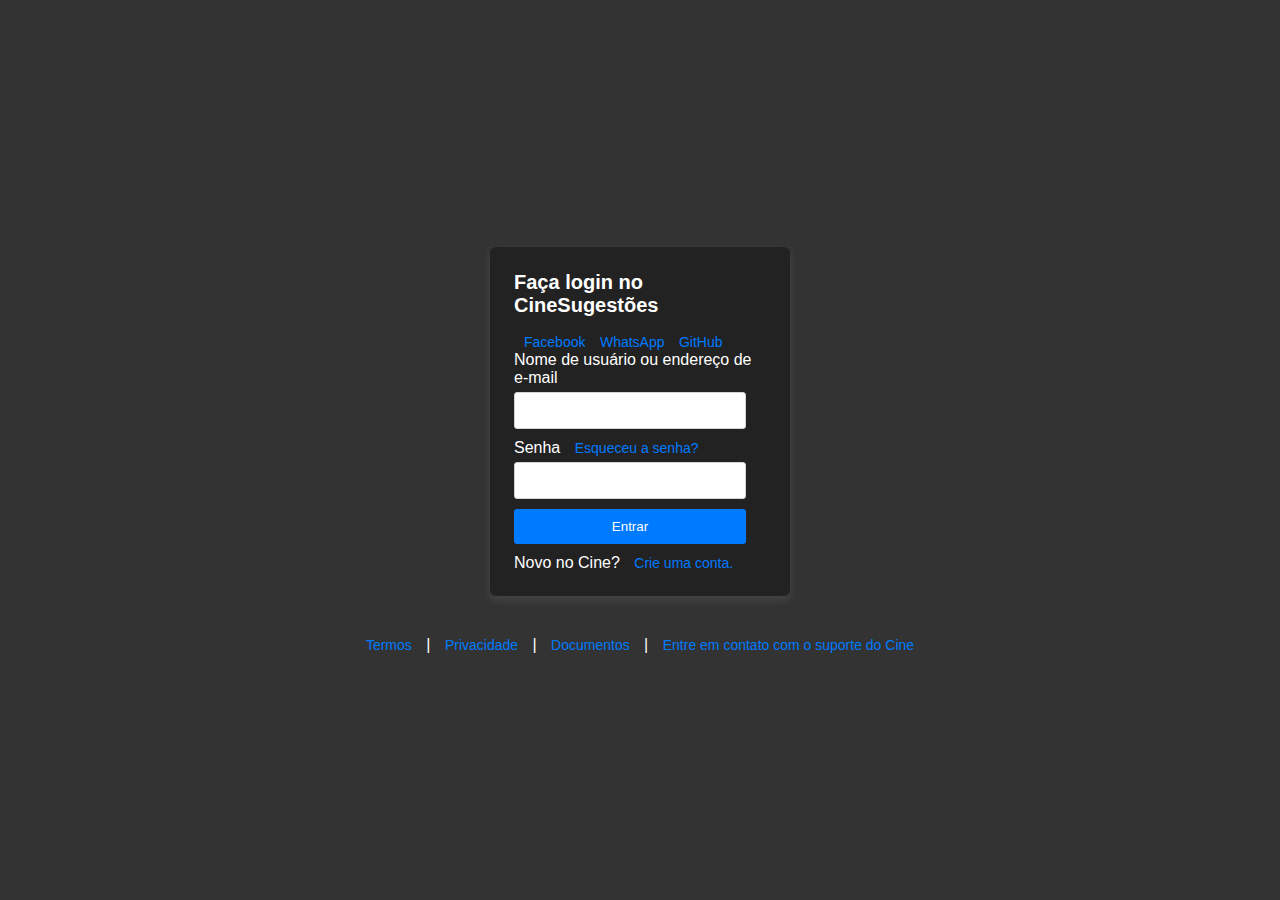
<file: index.html>
<!DOCTYPE html>
<html lang="pt-br">

<head>
    <meta charset="UTF-8">
    <meta http-equiv="X-UA-Compatible" content="IE=edge">
    <meta name="viewport" content="width=device-width, initial-scale=1.0">
    <title>Login CineSugestões</title>

    <style>
        * {
            box-sizing: border-box;
            margin: 0;
            padding: 0;
        }

        body {
            font-family: -apple-system, BlinkMacSystemFont, "Segoe UI", Roboto, "Helvetica Neue", Arial, sans-serif;
            display: flex;
            align-items: center;
            justify-content: center;
            flex-direction: column; /* Ajuste para centralizar verticalmente */
            height: 100vh;
            background-color: #333; /* Cor de fundo preto mais claro */
            color: #fff; /* Cor do texto principal */
        }

        .login-container {
            display: flex;
            flex-direction: column;
            align-items: center;
        }

        .login-box,
        .signup-box {
            background-color: #222; /* Cor de fundo interno mais escuro */
            border-radius: 6px;
            box-shadow: 0 1px 0 rgba(27, 31, 35, 0.04), 0 4px 8px rgba(149, 157, 165, 0.2);
            padding: 24px;
            width: 300px;
            margin-bottom: 20px;
        }

        h2 {
            margin-bottom: 16px;
            font-size: 20px;
            color: #fff; /* Cor do título */
        }

        h2 a {
            color: #007bff; /* Cor dos links no título */
            text-decoration: none;
            margin-left: 10px;
            font-size: 14px; /* Ajuste para o mesmo tamanho dos outros links */
        }

        h2 a:hover {
            text-decoration: underline;
        }

        label {
            display: block;
            margin-bottom: 5px;
            color: #fff; /* Cor das labels */
        }

        input {
            width: calc(100% - 20px);
            padding: 10px;
            margin-bottom: 10px;
            border: 1px solid #d1d5da;
            border-radius: 3px;
            background-color: #fff; /* Cor do fundo dos inputs */
            color: #333; /* Cor do texto dos inputs */
        }

        input[type="submit"],
        button {
            background-color: #007bff;
            color: #fff;
            cursor: pointer;
            border: none;
            padding: 10px;
        }

        input[type="submit"]:hover,
        button:hover {
            background-color: #218838;
        }

        a {
            color: #007bff; /* Azul */
            text-decoration: none;
            margin-left: 10px;
            font-size: 14px; /* Ajuste para o mesmo tamanho dos outros links */
        }

        a:hover {
            text-decoration: underline;
        }

        .footer-links {
            margin-top: 20px;
            color: #fff;
            display: flex;
            align-items: center; /* Ajuste para centralizar os links verticalmente */
        }

        .footer-links a {
            margin-right: 10px;
        }
    </style>
</head>

<body>
    <div class="login-container">
        <div class="login-box">
            <h2>Faça login no CineSugestões</h2>
            <div>
                <a href="https://www.facebook.com/" style="color: #007bff;">Facebook</a>
                <a href="https://web.whatsapp.com/" style="color: #007bff;">WhatsApp</a>
                <a href="https://github.com/" style="color: #007bff;">GitHub</a>
            </div>
            <form class="login-form" id="loginForm" onsubmit="logar(); return false;">
                <label for="username">Nome de usuário ou endereço de e-mail</label>
                <input type="text" id="login" name="username" required>
                <label for="password">Senha <a href="Esqueceusenha.html">Esqueceu a senha?</a></label>
                <input type="password" id="senha" name="password" required>
                <input type="submit" value="Entrar">
            </form>
            <p>Novo no Cine? <a href="crieumaconta.html" onclick="showSignUpForm()">Crie uma conta.</a></p>
        </div>

        <div class="footer-links">
            <a href="termos.html">Termos</a>
            <span>&nbsp;|&nbsp;</span>
            <a href="privacidade.html">Privacidade</a>
            <span>&nbsp;|&nbsp;</span>
            <a href="Documentos.html">Documentos</a>
            <span>&nbsp;|&nbsp;</span>
            <a href="suporte.html">Entre em contato com o suporte do Cine</a>
        </div>
    </div>


    <script>
        function logar() {
            var login = document.getElementById('login').value;
            var senha = document.getElementById('senha').value;

            if (login === "admin" && senha === "admin") {
                alert('Sucesso');
                location.href = "perguntas.html";
            } else {
                alert('Usuário ou senha incorretos');
            }
        }

        function showSignUpForm() {
            document.getElementById('loginBox').style.display = 'none';
            document.getElementById('signupBox').style.display = 'block';
        }

        function showLoginForm() {
            document.getElementById('signupBox').style.display = 'none';
            document.getElementById('loginBox').style.display = 'block';
        }

        function registerUser() {
            // Implementar lógica de registro aqui
            alert('Usuário registrado com sucesso!');
        }
    </script>
</body>

</html>
</file>
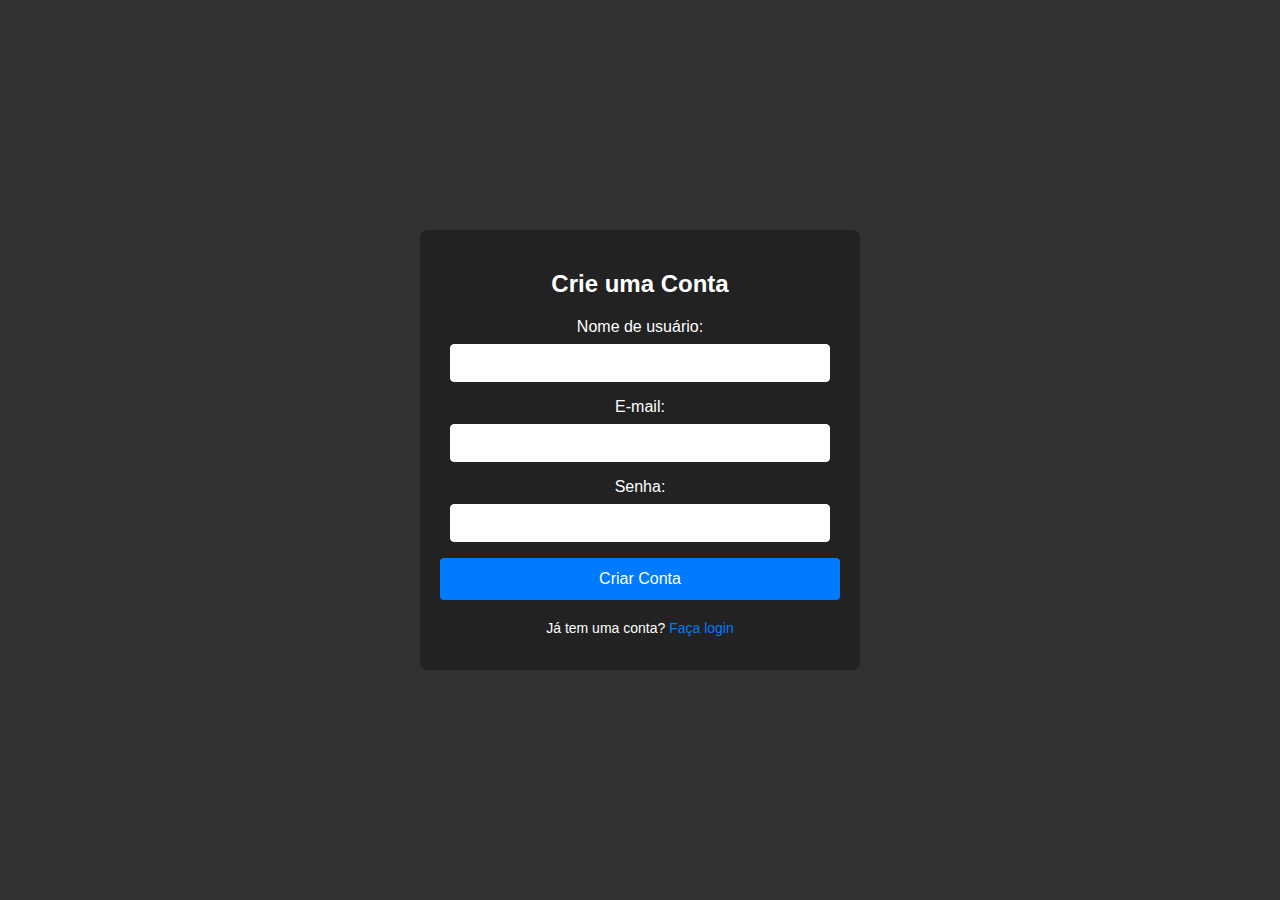
<file: crieumaconta.html>
<!DOCTYPE html>
<html lang="pt-br">

<head>
    <meta charset="UTF-8">
    <meta http-equiv="X-UA-Compatible" content="IE=edge">
    <meta name="viewport" content="width=device-width, initial-scale=1.0">
    <title>Crie uma Conta</title>

    <style>
        body {
            font-family: 'Segoe UI', Tahoma, Geneva, Verdana, sans-serif;
            background-color: #333;
            margin: 0;
            padding: 0;
            display: flex;
            align-items: center;
            justify-content: center;
            height: 100vh;
        }

        .signup-container {
            background-color: #222;
            border-radius: 8px;
            box-shadow: 0 0 10px rgba(0, 0, 0, 0.1);
            padding: 20px;
            max-width: 400px;
            width: 100%;
            text-align: center;
        }

        h2 {
            margin-bottom: 20px;
            font-size: 24px;
            color: #ffffff;
        }

        label {
            display: block;
            margin-bottom: 8px;
            color: #ffffff;
        }

        input {
            width: calc(100% - 20px);
            padding: 10px;
            margin-bottom: 16px;
            box-sizing: border-box;
            border: 1px solid #ffffff;
            border-radius: 4px;
            font-size: 14px;
        }

        button {
            background-color: #007bff;
            color: #ffffff;
            cursor: pointer;
            border: none;
            padding: 12px;
            width: 100%;
            border-radius: 4px;
            font-size: 16px;
        }

        button:hover {
            background-color: #0056b3;
        }

        p {
            margin-top: 20px;
            font-size: 14px;
            color: #ffffff;
        }

        a {
            color: #007bff;
            text-decoration: none;
        }

        a:hover {
            text-decoration: underline;
        }
    </style>
</head>

<body>
    <div class="signup-container">
        <h2>Crie uma Conta</h2>
        <form id="signupForm" onsubmit="createAccount(); return false;">
            <label for="username">Nome de usuário:</label>
            <input type="text" id="username" name="username" required>

            <label for="email">E-mail:</label>
            <input type="email" id="email" name="email" required>

            <label for="password">Senha:</label>
            <input type="password" id="password" name="password" required>

            <button type="submit">Criar Conta</button>
        </form>
        <p>Já tem uma conta? <a href="index.html">Faça login</a></p>
    </div>

    <script>
        function createAccount() {
            // Implementar lógica de criação de conta aqui
            alert('Conta criada com sucesso!');
            // Redirecionar para a página de boas-vindas ou enviar um e-mail de confirmação, dependendo da implementação real.
        }
    </script>
</body>

</html>
</file>
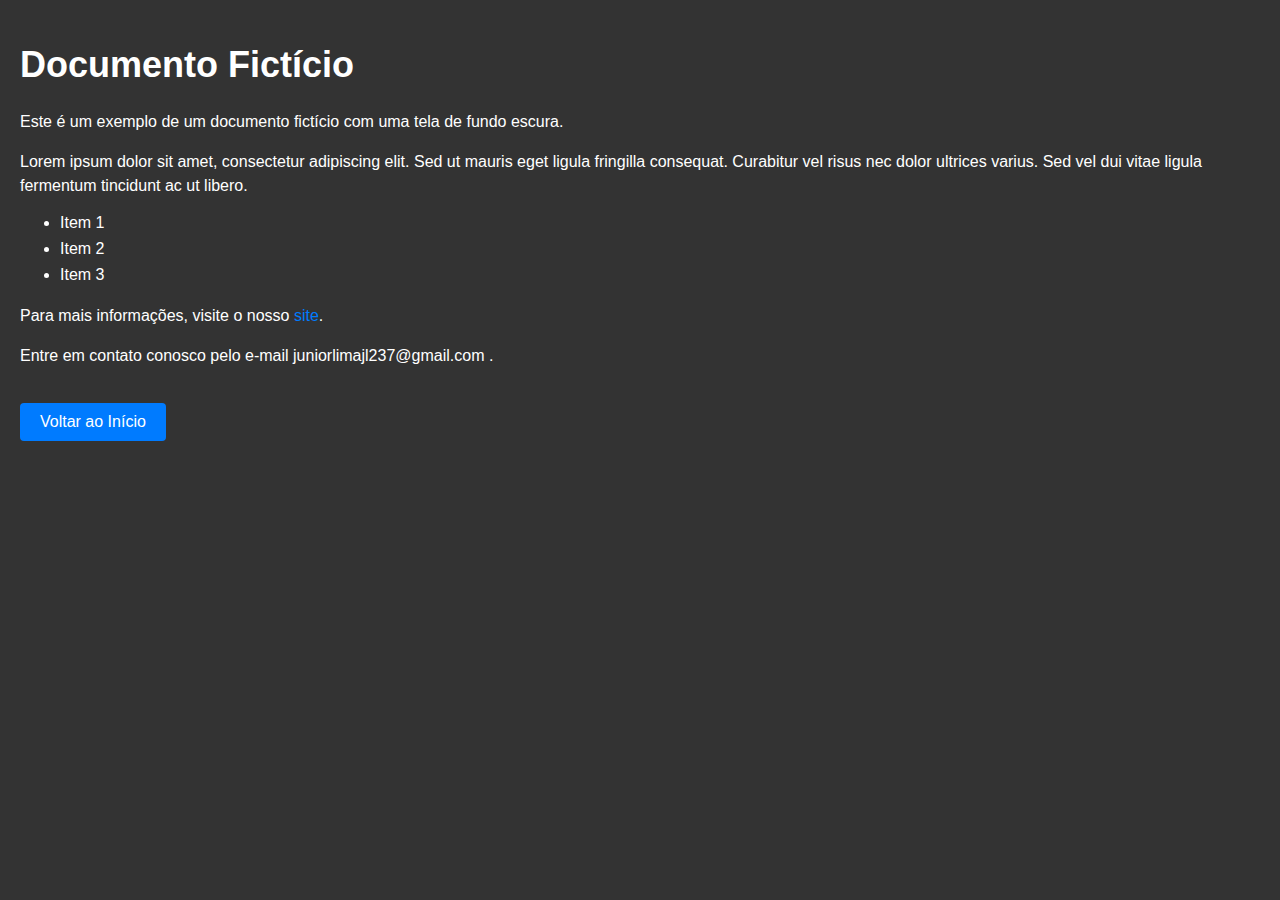
<file: Documentos.html>
<!DOCTYPE html>
<html lang="pt-br">

<head>
    <meta charset="UTF-8">
    <meta http-equiv="X-UA-Compatible" content="IE=edge">
    <meta name="viewport" content="width=device-width, initial-scale=1.0">
    <title>Documento Fictício</title>

    <style>
        body {
            font-family: 'Segoe UI', Tahoma, Geneva, Verdana, sans-serif;
            background-color: #333; /* Cor de fundo mais escura */
            color: #fff; /* Cor do texto branco */
            margin: 0;
            padding: 20px;
        }

        h1 {
            font-size: 36px;
            color: #fff; /* Cor do texto branco */
        }

        p {
            font-size: 16px;
            line-height: 1.5;
            margin-bottom: 15px;
        }

        ul {
            margin-bottom: 20px;
        }

        li {
            margin-bottom: 8px;
        }

        a {
            color: #007bff; /* Cor do link azul */
            text-decoration: none;
        }

        a:hover {
            text-decoration: underline;
        }

        button {
            background-color: #007bff;
            color: #fff;
            cursor: pointer;
            border: none;
            padding: 10px 20px;
            border-radius: 4px;
            font-size: 16px;
            margin-top: 20px;
        }

        button:hover {
            background-color: #0056b3;
        }
    </style>
</head>

<body>
    <h1>Documento Fictício</h1>

    <p>Este é um exemplo de um documento fictício com uma tela de fundo escura.</p>

    <p>Lorem ipsum dolor sit amet, consectetur adipiscing elit. Sed ut mauris eget ligula fringilla consequat. Curabitur vel risus nec dolor ultrices varius. Sed vel dui vitae ligula fermentum tincidunt ac ut libero.</p>

    <ul>
        <li>Item 1</li>
        <li>Item 2</li>
        <li>Item 3</li>
    </ul>

    <p>Para mais informações, visite o nosso <a href="#">site</a>.</p>

    <p>Entre em contato conosco pelo e-mail juniorlimajl237@gmail.com .</p>

    <button onclick="window.location.href='index.html'">Voltar ao Início</button>
</body>

</html>
</file>
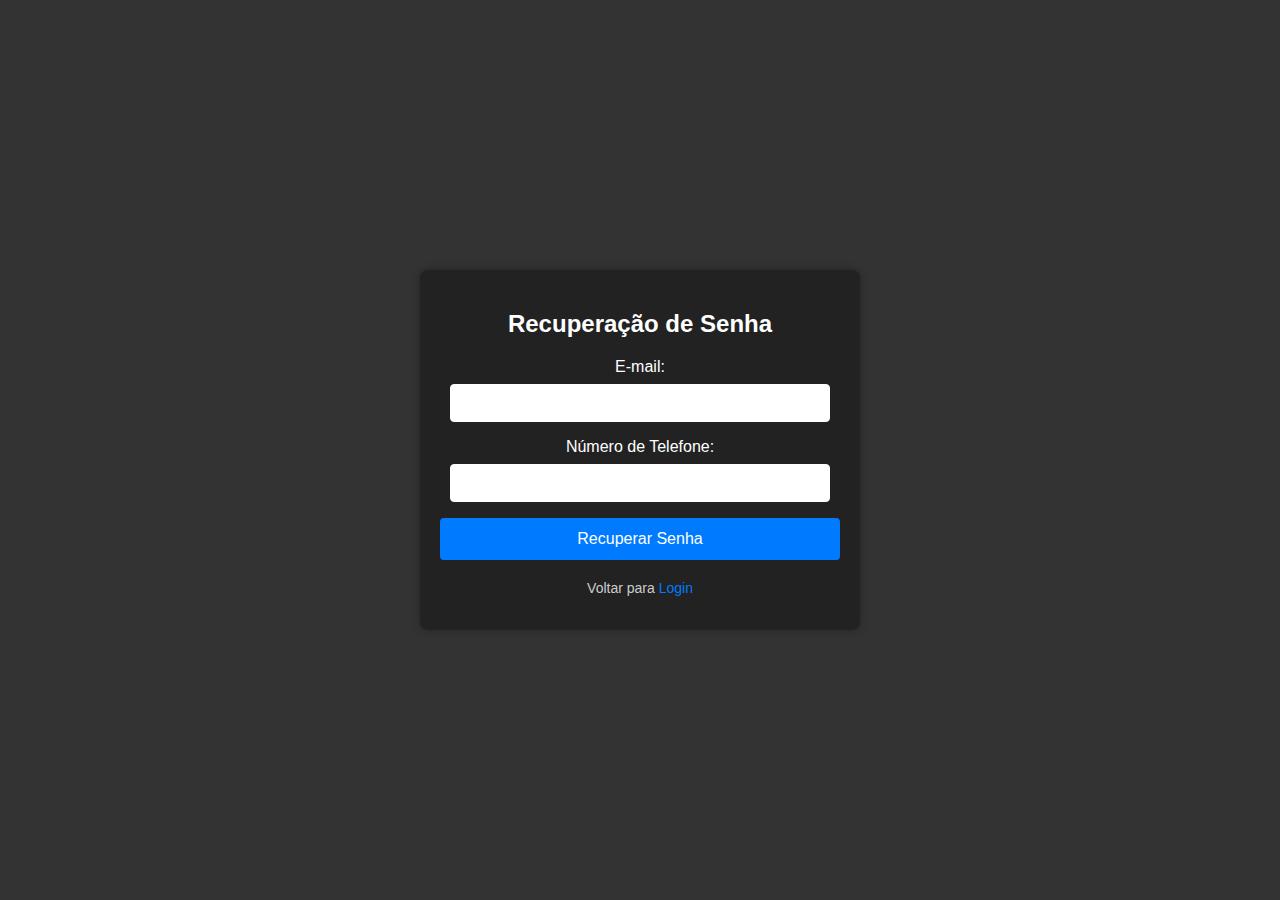
<file: Esqueceusenha.html>
<!DOCTYPE html>
<html lang="pt-br">

<head>
    <meta charset="UTF-8">
    <meta http-equiv="X-UA-Compatible" content="IE=edge">
    <meta name="viewport" content="width=device-width, initial-scale=1.0">
    <title>Recuperação de Senha</title>

    <style>
        body {
            font-family: 'Segoe UI', Tahoma, Geneva, Verdana, sans-serif;
            background-color: #333; /* Cor de fundo mais escura */
            margin: 0;
            padding: 0;
            display: flex;
            align-items: center;
            justify-content: center;
            height: 100vh;
        }

        .password-recovery-container {
            background-color: #222; /* Cor do quadrado interno mais escuro */
            border-radius: 8px;
            box-shadow: 0 0 10px rgba(0, 0, 0, 0.3); /* Sombra mais escura */
            padding: 20px;
            max-width: 400px;
            width: 100%;
            text-align: center;
        }

        h2 {
            margin-bottom: 20px;
            font-size: 24px;
            color: #fff; /* Cor do texto branco */
        }

        label {
            display: block;
            margin-bottom: 8px;
            color: #ffffff; /* Cor das labels mais clara */
        }

        input {
            width: calc(100% - 20px);
            padding: 10px;
            margin-bottom: 16px;
            box-sizing: border-box;
            border: 1px solid #ffffff; /* Cor da borda mais escura */
            border-radius: 4px;
            font-size: 14px;
            background-color: #ffffff; /* Cor do fundo dos inputs mais escuro */
            color: #000000; /* Cor do texto branco */
        }

        button {
            background-color: #007bff;
            color: #fff;
            cursor: pointer;
            border: none;
            padding: 12px;
            width: 100%;
            border-radius: 4px;
            font-size: 16px;
        }

        button:hover {
            background-color: #0056b3;
        }

        p {
            margin-top: 20px;
            font-size: 14px;
            color: #ccc; /* Cor do texto mais clara */
        }

        a {
            color: #007bff;
            text-decoration: none;
        }

        a:hover {
            text-decoration: underline;
        }
    </style>
</head>

<body>
    <div class="password-recovery-container">
        <h2>Recuperação de Senha</h2>
        <form id="passwordRecoveryForm" onsubmit="recoverPassword(); return false;">
            <label for="email">E-mail:</label>
            <input type="email" id="email" name="email" required>

            <label for="phoneNumber">Número de Telefone:</label>
            <input type="tel" id="phoneNumber" name="phoneNumber" required>

            <button type="submit">Recuperar Senha</button>
        </form>
        <p>Voltar para <a href="index.html">Login</a></p>
    </div>

    <script>
        function recoverPassword() {
            // Implementar lógica de recuperação de senha aqui
            alert('Um link de recuperação foi enviado para o seu e-mail ou número de telefone.');
            // Redirecionar para a página de confirmação ou enviar um e-mail/SMS real, dependendo da implementação real.
        }
    </script>
</body>

</html>
</file>
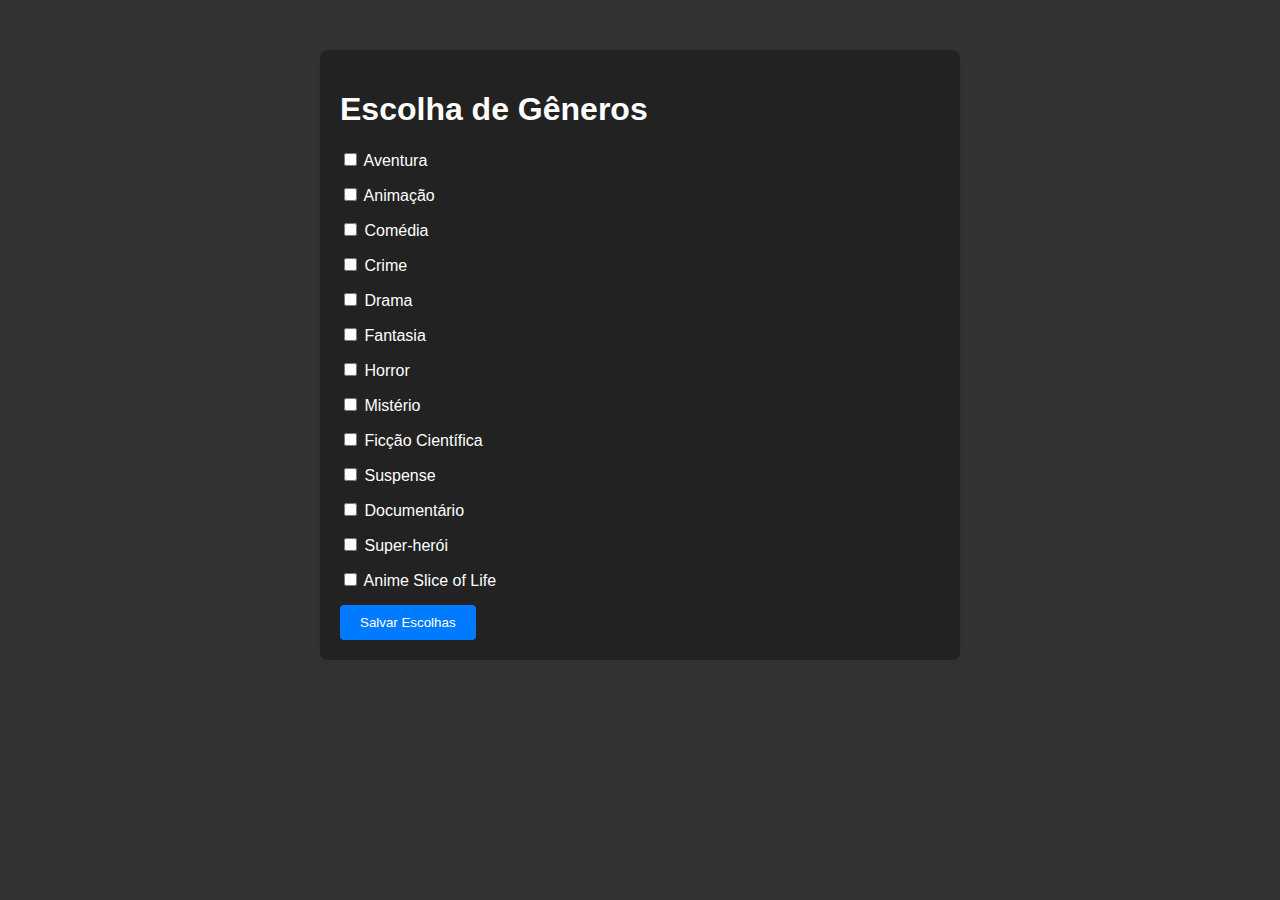
<file: perguntas.html>
<!DOCTYPE html>
<html lang="en">
<head>
    <meta charset="UTF-8">
    <meta name="viewport" content="width=device-width, initial-scale=1.0">
    <title>Escolha de Gêneros</title>
    <style>
        body {
            font-family: Arial, sans-serif;
            margin: 0;
            padding: 0;
            background-color: #333; /* Cor de fundo */
            color: #fff; /* Cor do texto */
        }

        #container {
            width: 80%;
            max-width: 600px;
            margin: 50px auto;
            background-color: #222; /* Cor interna */
            padding: 20px;
            border-radius: 8px;
            box-shadow: 0 0 10px rgba(0, 0, 0, 0.1);
        }

        .genre-checkbox {
            margin-bottom: 15px;
        }

        button {
            background-color: #007BFF; /* Azul */
            color: #fff;
            padding: 10px 20px;
            border: none;
            border-radius: 4px;
            cursor: pointer;
        }

        button:hover {
            background-color: #0056b3; /* Tom mais escuro de azul ao passar o mouse */
        }
    </style>
</head>
<body>

<div id="container">
    <h1>Escolha de Gêneros</h1>
    <form id="genresForm">
        <!-- Lista de Gêneros -->
        <div class="genre-checkbox">
            <input type="checkbox" id="aventura" name="genre" value="aventura">
            <label for="aventura">Aventura</label>
        </div>
        <div class="genre-checkbox">
            <input type="checkbox" id="animacao" name="genre" value="animacao">
            <label for="animacao">Animação</label>
        </div>
        <div class="genre-checkbox">
            <input type="checkbox" id="comedia" name="genre" value="comedia">
            <label for="comedia">Comédia</label>
        </div>
        <div class="genre-checkbox">
            <input type="checkbox" id="Crime" name="genre" value="Crime">
            <label for="Crime">Crime</label>
        </div>
        <div class="genre-checkbox">
            <input type="checkbox" id="Drama" name="genre" value="Drama">
            <label for="Drama">Drama</label>
        </div>
        <div class="genre-checkbox">
            <input type="checkbox" id="Fantasia" name="genre" value="Fantasia">
            <label for="Fantasia">Fantasia</label>
        </div>
        <div class="genre-checkbox">
            <input type="checkbox" id="Horror" name="genre" value="Horror">
            <label for="Horror">Horror</label>
        </div>
        <div class="genre-checkbox">
            <input type="checkbox" id="Mistério" name="genre" value="Mistério">
            <label for="Mistério">Mistério</label>
        </div>
        <div class="genre-checkbox">
            <input type="checkbox" id="Ficção Científica" name="genre" value="Ficção Científica">
            <label for="Ficção Científica">Ficção Científica</label>
        </div>
        <div class="genre-checkbox">
            <input type="checkbox" id="Suspense" name="genre" value="Suspense">
            <label for="Suspense">Suspense</label>
        </div>
        <div class="genre-checkbox">
            <input type="checkbox" id="Documentário" name="genre" value="Documentário">
            <label for="Documentário">Documentário</label>
        </div>
        <div class="genre-checkbox">
            <input type="checkbox" id="Super-herói" name="genre" value="Super-herói">
            <label for="Super-herói">Super-herói</label>
        </div>
        <div class="genre-checkbox">
            <input type="checkbox" id="Anime Slice of Life" name="genre" value="Anime Slice of Life">
            <label for="Anime Slice of Life">Anime Slice of Life</label>
        </div>
        
        <!-- Repita para os outros gêneros -->

        <button type="button" onclick="saveGenres()">Salvar Escolhas</button>
    </form>

    <div id="notification" style="display:none;">
        <p>Suas escolhas foram salvas.</p>
    </div>
</div>

<script>
    function saveGenres() {
        // Adicione a lógica para salvar as escolhas no sistema aqui
        // Redirecionar para outro site após salvar as escolhas
        window.location.href = 'tela.html';
    }
</script>

</body>
</html>
</file>
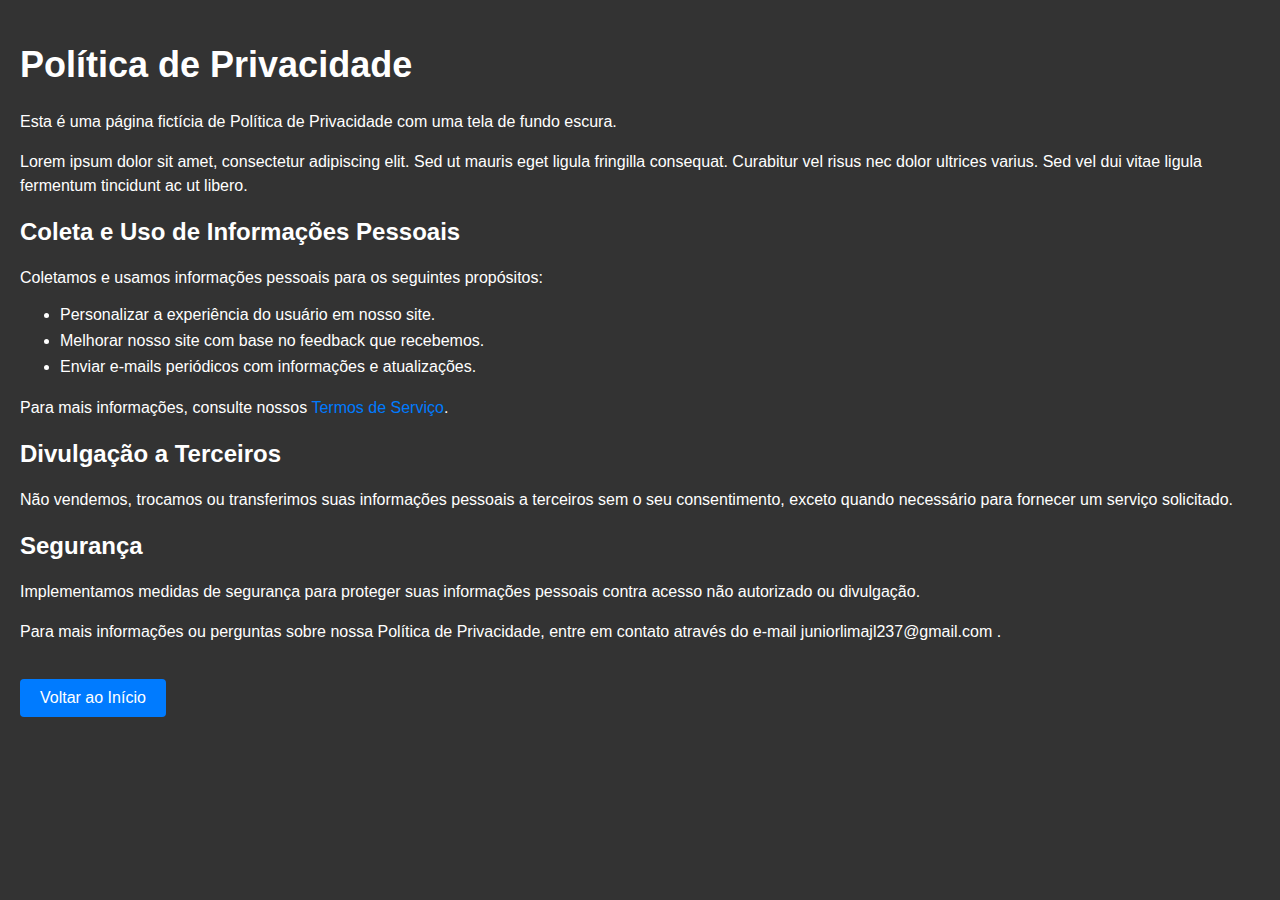
<file: privacidade.html>
<!DOCTYPE html>
<html lang="pt-br">

<head>
    <meta charset="UTF-8">
    <meta http-equiv="X-UA-Compatible" content="IE=edge">
    <meta name="viewport" content="width=device-width, initial-scale=1.0">
    <title>Política de Privacidade</title>

    <style>
        body {
            font-family: 'Segoe UI', Tahoma, Geneva, Verdana, sans-serif;
            background-color: #333; /* Cor de fundo mais escura */
            color: #fff; /* Cor do texto branco */
            margin: 0;
            padding: 20px;
        }

        h1 {
            font-size: 36px;
            color: #fff; /* Cor do texto branco */
        }

        p {
            font-size: 16px;
            line-height: 1.5;
            margin-bottom: 15px;
        }

        ul {
            margin-bottom: 20px;
        }

        li {
            margin-bottom: 8px;
        }

        a {
            color: #007bff; /* Cor do link azul */
            text-decoration: none;
        }

        a:hover {
            text-decoration: underline;
        }

        button {
            background-color: #007bff;
            color: #fff;
            cursor: pointer;
            border: none;
            padding: 10px 20px;
            border-radius: 4px;
            font-size: 16px;
            margin-top: 20px;
        }

        button:hover {
            background-color: #0056b3;
        }
    </style>
</head>

<body>
    <h1>Política de Privacidade</h1>

    <p>Esta é uma página fictícia de Política de Privacidade com uma tela de fundo escura.</p>

    <p>Lorem ipsum dolor sit amet, consectetur adipiscing elit. Sed ut mauris eget ligula fringilla consequat. Curabitur vel risus nec dolor ultrices varius. Sed vel dui vitae ligula fermentum tincidunt ac ut libero.</p>

    <h2>Coleta e Uso de Informações Pessoais</h2>

    <p>Coletamos e usamos informações pessoais para os seguintes propósitos:</p>

    <ul>
        <li>Personalizar a experiência do usuário em nosso site.</li>
        <li>Melhorar nosso site com base no feedback que recebemos.</li>
        <li>Enviar e-mails periódicos com informações e atualizações.</li>
    </ul>

    <p>Para mais informações, consulte nossos <a href="#">Termos de Serviço</a>.</p>

    <h2>Divulgação a Terceiros</h2>

    <p>Não vendemos, trocamos ou transferimos suas informações pessoais a terceiros sem o seu consentimento, exceto quando necessário para fornecer um serviço solicitado.</p>

    <h2>Segurança</h2>

    <p>Implementamos medidas de segurança para proteger suas informações pessoais contra acesso não autorizado ou divulgação.</p>

    <p>Para mais informações ou perguntas sobre nossa Política de Privacidade, entre em contato através do e-mail juniorlimajl237@gmail.com .</p>

    <button onclick="window.location.href='index.html'">Voltar ao Início</button>
</body>

</html>
</file>
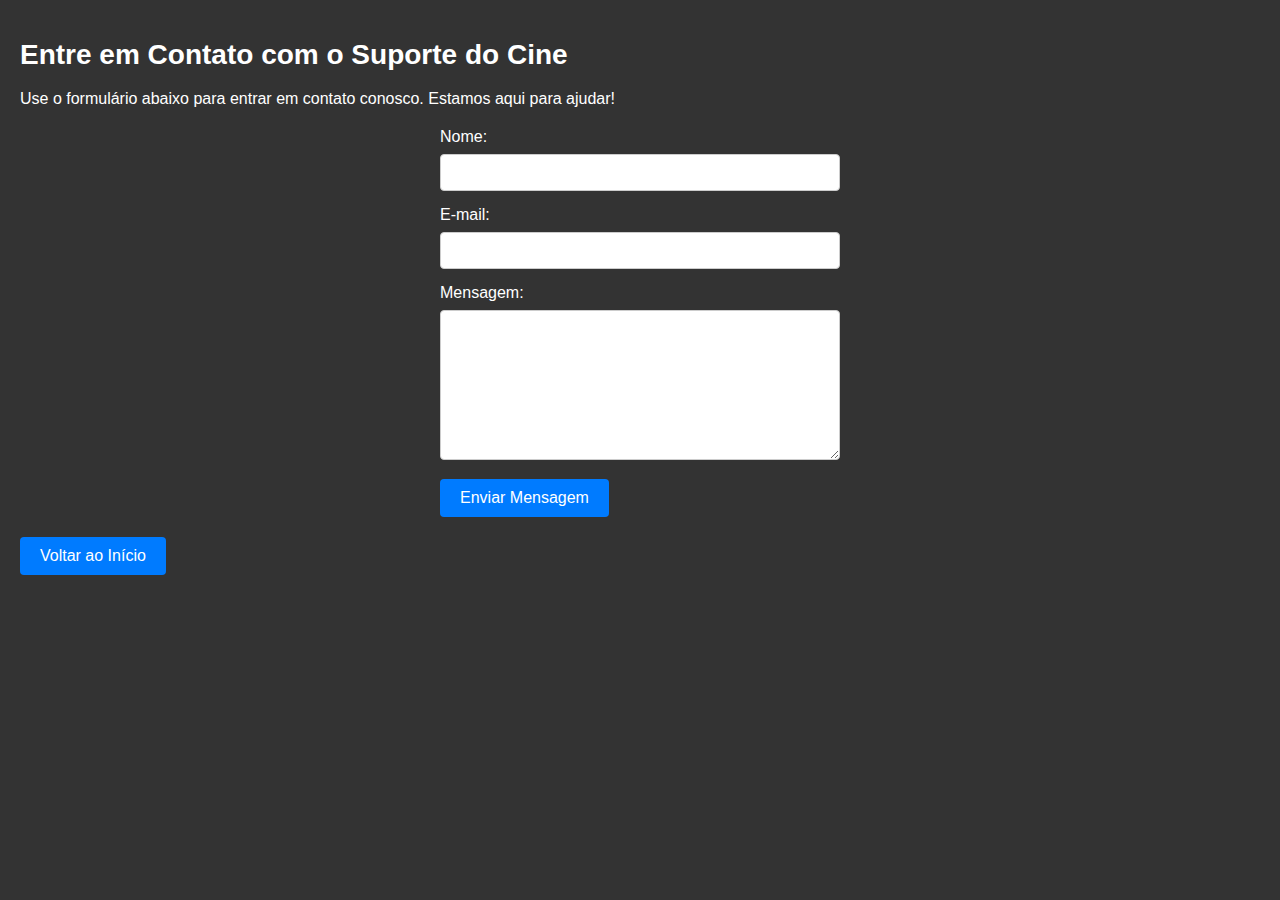
<file: suporte.html>
<!DOCTYPE html>
<html lang="pt-br">

<head>
    <meta charset="UTF-8">
    <meta http-equiv="X-UA-Compatible" content="IE=edge">
    <meta name="viewport" content="width=device-width, initial-scale=1.0">
    <title>Entre em Contato com o Suporte do Cine</title>

    <style>
        body {
            font-family: 'Segoe UI', Tahoma, Geneva, Verdana, sans-serif;
            background-color: #333;
            color: #fff;
            margin: 0;
            padding: 20px;
        }

        h1 {
            font-size: 28px;
            color: #ffffff;
        }

        p {
            font-size: 16px;
            color: #ffffff;
            margin-bottom: 20px;
        }

        form {
            max-width: 400px;
            margin: 20px auto;
        }

        label {
            display: block;
            margin-bottom: 8px;
        }

        input,
        textarea {
            width: 100%;
            padding: 10px;
            margin-bottom: 15px;
            border: 1px solid #ccc;
            border-radius: 4px;
            box-sizing: border-box;
            background-color: #fff;
            color: #333;
        }

        textarea {
            resize: vertical;
            height: 150px;
        }

        button {
            background-color: #007bff;
            color: #fff;
            cursor: pointer;
            border: none;
            padding: 10px 20px;
            border-radius: 4px;
            font-size: 16px;
        }

        button:hover {
            background-color: #0056b3;
        }

        .back-to-home {
            margin-top: 20px;
        }

        .success-message {
            color: #28a745;
            font-weight: bold;
            margin-top: 10px;
        }
    </style>
</head>

<body>
    <h1>Entre em Contato com o Suporte do Cine</h1>
    <p>Use o formulário abaixo para entrar em contato conosco. Estamos aqui para ajudar!</p>

    <form id="contactForm">
        <label for="nome">Nome:</label>
        <input type="text" id="nome" name="nome" required>

        <label for="email">E-mail:</label>
        <input type="email" id="email" name="email" required>

        <label for="mensagem">Mensagem:</label>
        <textarea id="mensagem" name="mensagem" required></textarea>

        <button type="button" onclick="enviarMensagem()">Enviar Mensagem</button>
    </form>

    <div class="success-message" id="successMessage"></div>

    <div class="back-to-home">
        <button onclick="window.location.href='index.html'">Voltar ao Início</button>
    </div>

    <script>
        function enviarMensagem() {
            // Lógica de envio da mensagem aqui (pode ser simulada)
            // Aqui, vamos apenas exibir a mensagem de sucesso após um breve atraso
            setTimeout(function () {
                document.getElementById('contactForm').reset(); // Limpar o formulário
                document.getElementById('successMessage').innerText = 'Enviado com sucesso!';
            }, 1000); // Atraso de 1 segundo (simulando o envio)
        }
    </script>
</body>

</html>
</file>
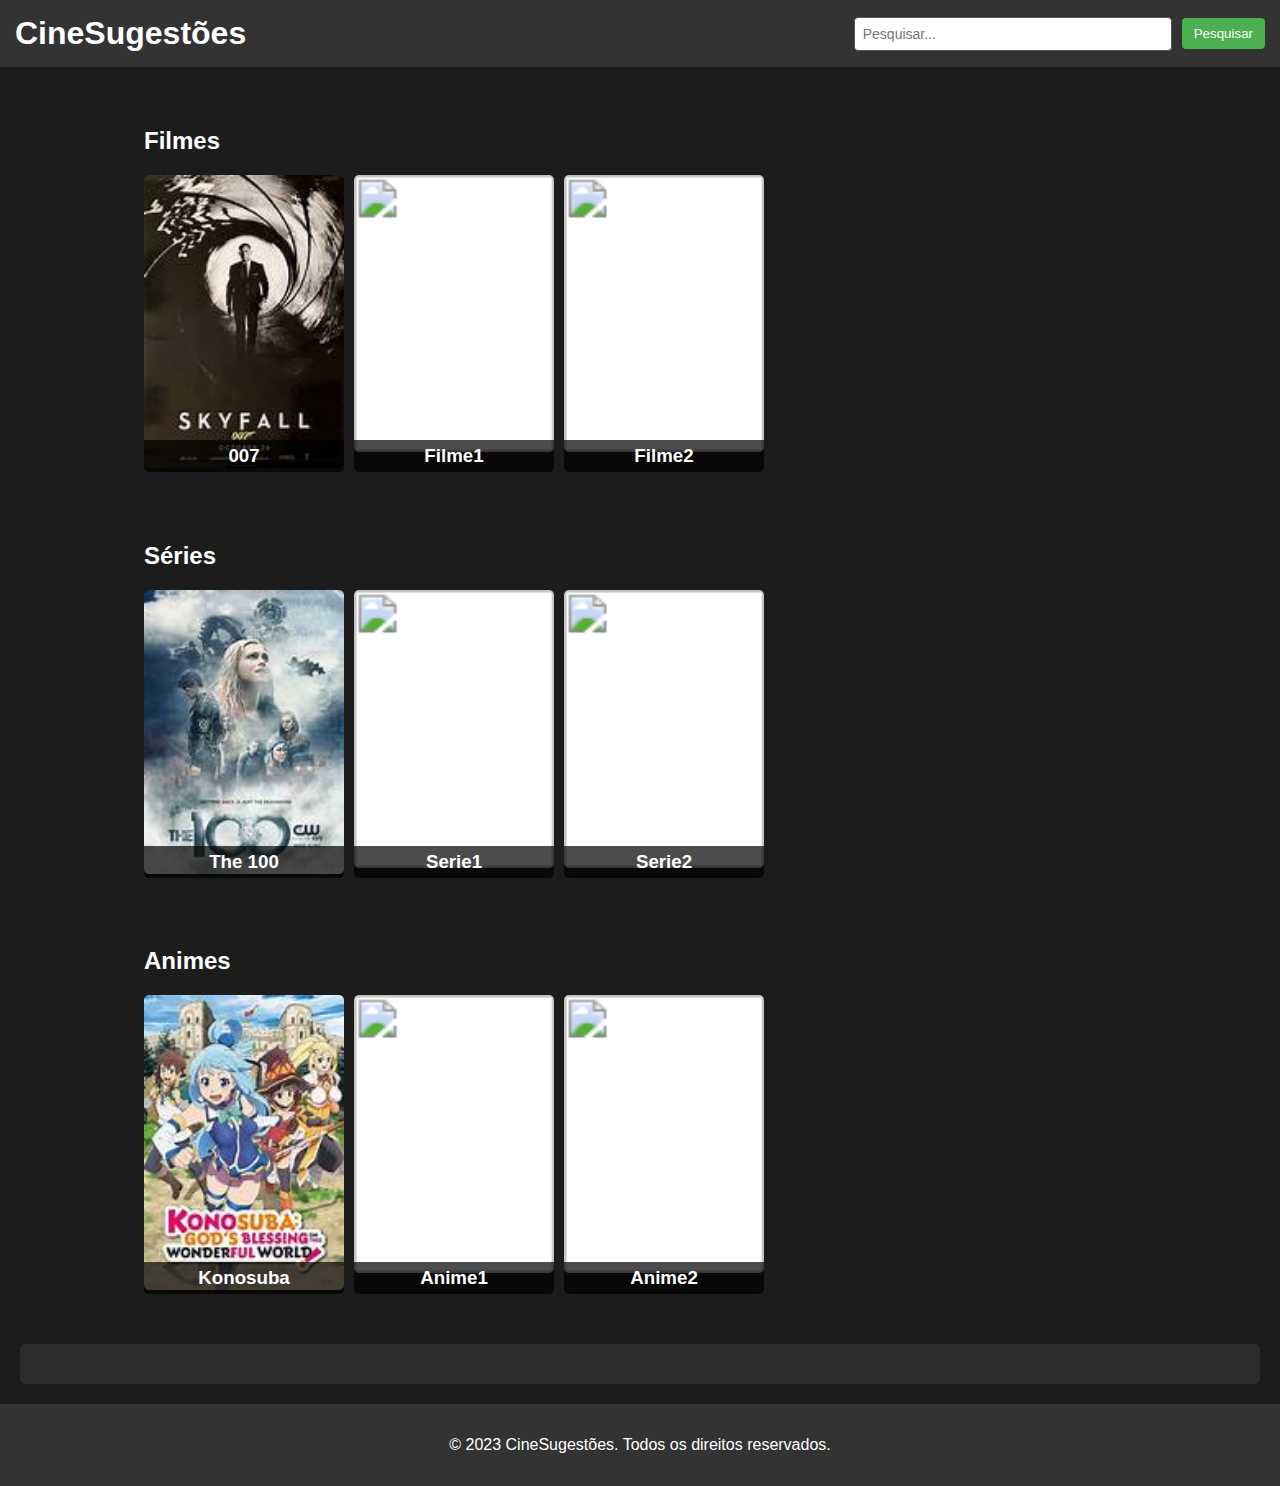
<file: tela.html>
<!DOCTYPE html>
<html lang="pt-br">

<head>
    <meta charset="UTF-8">
    <meta name="viewport" content="width=device-width, initial-scale=1.0">
    <link rel="stylesheet" href="fonte.css">
    <style>
        /* Adicione estas classes para estilização */
        .item {
            text-align: center;
            cursor: pointer;
            transition: transform 0.3s ease-in-out;
        }

        .item:hover {
            transform: scale(1.1);
        }

        .item img {
            max-width: 100%;
            height: auto;
        }

        header {
            background-color: #333;
            padding: 15px;
            color: white;
            text-align: left;
            display: flex;
            justify-content: space-between;
        }

        header h1 {
            margin: 0;
        }

        nav {
            display: flex;
            align-items: center;
        }

        nav input {
    margin-right: 10px;
}
        nav #barra-pesquisa {
    width: 300px; /* Ajuste a largura conforme necessário */
    padding: 8px; /* Adicione algum preenchimento para melhorar a aparência */
}


        nav button {
            background-color: #4CAF50;
            color: white;
            border: none;
            padding: 8px 12px;
            cursor: pointer;
        }
    </style>
    <title>CineSugestões</title>
</head>

<body>
    <header>
        <h1>CineSugestões</h1>
        <nav>
            <input type="text" id="barra-pesquisa" placeholder="Pesquisar...">
            <button type="button" id="Enter" onclick="realizarPesquisa()">Pesquisar</button>
        </nav>
    </header>

    <section id="conteudo">
        <div id="filmes" class="categoria">
            <h2>Filmes</h2>
            <div class="grid" id="grid-filmes">
                <div class="item" onclick="mostrarDetalhes('007')">
                    <img src="th (1).jpeg" alt="007">
                    <h3>007</h3>
                </div>
                <div class="item" onclick="mostrarDetalhes('Filme1')">
                    <img src="VbgpQ.png" alt="Filme1">
                    <h3>Filme1</h3>                
                </div>
                <div class="item" onclick="mostrarDetalhes('Filme2')">
                    <img src="VbgpQ.png" alt="Filme2">
                    <h3>Filme2</h3>
                </div>
                <!-- Adicione mais filmes aqui -->
            </div>
        </div>

        <div id="series" class="categoria">
            <h2>Séries</h2>
            <div class="grid" id="grid-series">
                <div class="item" onclick="mostrarDetalhes('The 100')">
                    <img src="th (2).jpeg" alt="The 100">
                    <h3>The 100</h3>
                </div>
                <div class="item" onclick="mostrarDetalhes('Serie1')">
                    <img src="VbgpQ.png" alt="Serie1">
                    <h3>Serie1</h3>
                </div>
                <div class="item" onclick="mostrarDetalhes('Serie2')">
                    <img src="VbgpQ.png" alt="Serie2">
                    <h3>Serie2</h3>
                </div>
                <!-- Adicione mais séries aqui -->
            </div>
        </div>

        <div id="animes" class="categoria">
            <h2>Animes</h2>
            <div class="grid" id="grid-animes">
                <div class="item" onclick="mostrarDetalhes('Konosuba')">
                    <img src="th.jpeg" alt="Konosuba">
                    <h3>Konosuba</h3>
                </div>
                <div class="item" onclick="mostrarDetalhes('Anime1')">
                    <img src="VbgpQ.png" alt="Anime1">
                    <h3>Anime1</h3>
                </div>
                <div class="item" onclick="mostrarDetalhes('Anime2')">
                    <img src="VbgpQ.png" alt="Anime2">
                    <h3>Anime2</h3>
                </div>
                <!-- Adicione mais animes aqui -->
            </div>
        </div>
    </section>

    <!-- Section para mostrar os detalhes -->
    <section id="detalhes"></section>

    <footer>
        <p>&copy; 2023 CineSugestões. Todos os direitos reservados.</p>
    </footer>

    <script src="tema.js"></script>
</body>

</html>
</file>
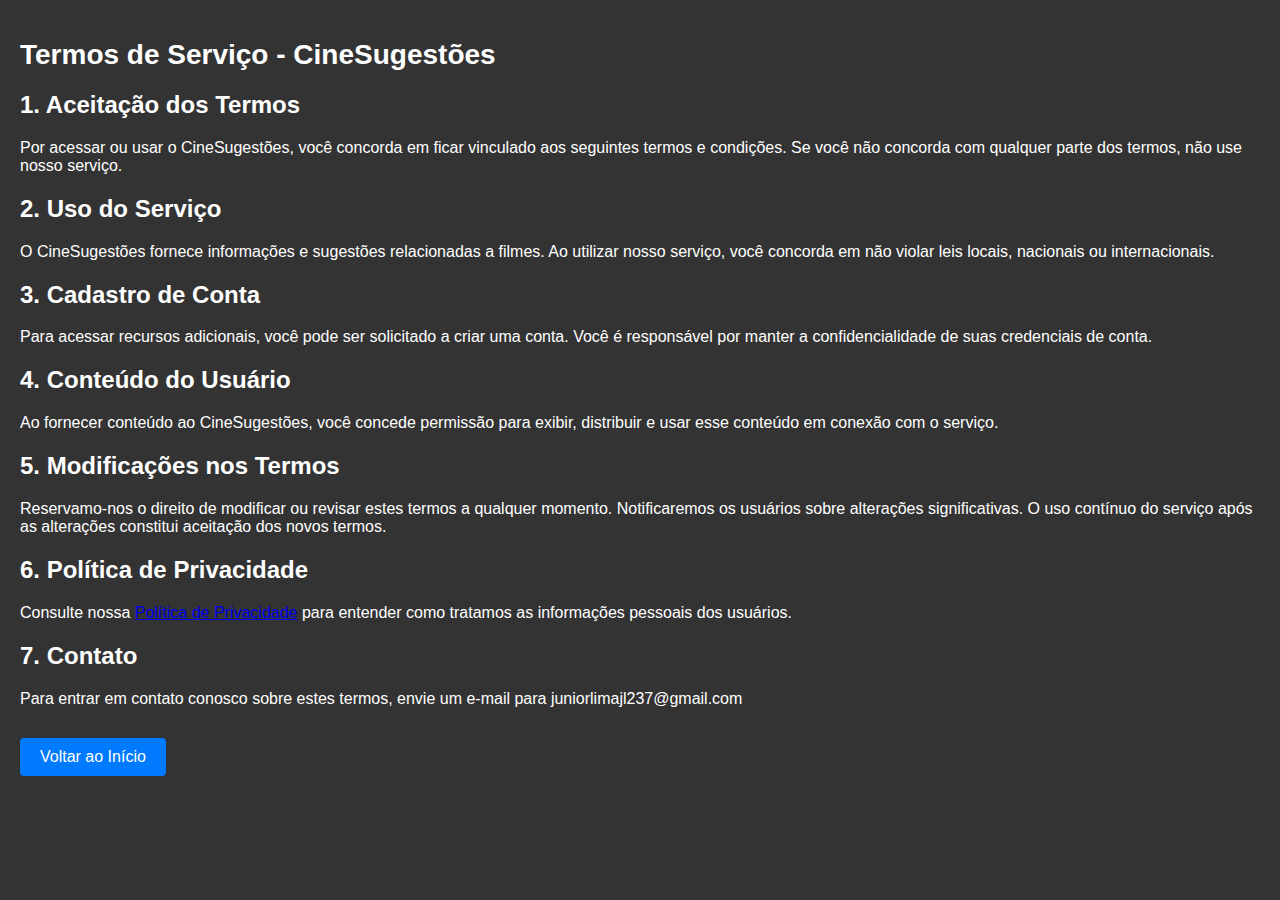
<file: termos.html>
<!DOCTYPE html>
<html lang="pt-br">

<head>
    <meta charset="UTF-8">
    <meta http-equiv="X-UA-Compatible" content="IE=edge">
    <meta name="viewport" content="width=device-width, initial-scale=1.0">
    <title>Termos de Serviço - CineSugestões</title>

    <style>
        body {
            font-family: 'Segoe UI', Tahoma, Geneva, Verdana, sans-serif;
            background-color: #333;
            margin: 0;
            padding: 20px;
        }

        h1 {
            font-size: 28px;
            color: #ffffff;
        }

        h2 {
            font-size: 24px;
            color: #ffffff;
            margin-top: 20px;
        }

        p {
            font-size: 16px;
            color: #ffffff;
            margin-bottom: 10px;
        }

        ol {
            list-style-type: decimal;
            margin-left: 20px;
            margin-bottom: 20px;
        }

        li {
            margin-bottom: 10px;
        }

        button {
            background-color: #007bff;
            color: #fff;
            cursor: pointer;
            border: none;
            padding: 10px 20px;
            border-radius: 4px;
            font-size: 16px;
            margin-top: 20px;
        }

        button:hover {
            background-color: #0056b3;
        }
    </style>
</head>

<body>
    <h1>Termos de Serviço - CineSugestões</h1>

    <h2>1. Aceitação dos Termos</h2>
    <p>Por acessar ou usar o CineSugestões, você concorda em ficar vinculado aos seguintes termos e condições. Se você não concorda com qualquer parte dos termos, não use nosso serviço.</p>

    <h2>2. Uso do Serviço</h2>
    <p>O CineSugestões fornece informações e sugestões relacionadas a filmes. Ao utilizar nosso serviço, você concorda em não violar leis locais, nacionais ou internacionais.</p>

    <h2>3. Cadastro de Conta</h2>
    <p>Para acessar recursos adicionais, você pode ser solicitado a criar uma conta. Você é responsável por manter a confidencialidade de suas credenciais de conta.</p>

    <h2>4. Conteúdo do Usuário</h2>
    <p>Ao fornecer conteúdo ao CineSugestões, você concede permissão para exibir, distribuir e usar esse conteúdo em conexão com o serviço.</p>

    <h2>5. Modificações nos Termos</h2>
    <p>Reservamo-nos o direito de modificar ou revisar estes termos a qualquer momento. Notificaremos os usuários sobre alterações significativas. O uso contínuo do serviço após as alterações constitui aceitação dos novos termos.</p>

    <h2>6. Política de Privacidade</h2>
    <p>Consulte nossa <a href="politica_privacidade.html">Política de Privacidade</a> para entender como tratamos as informações pessoais dos usuários.</p>

    <h2>7. Contato</h2>
    <p>Para entrar em contato conosco sobre estes termos, envie um e-mail para juniorlimajl237@gmail.com</p>

    <button onclick="window.location.href='index.html'">Voltar ao Início</button>
</body>

</html>
</file>
<file: fonte.css>
.item {
    text-align: center;
    cursor: pointer;
    transition: transform 0.3s ease-in-out;
}

.item:hover {
    transform: scale(1.1);
}

.item img {
    max-width: 100%;
    height: auto;
}

body {
    font-family: 'Arial', sans-serif;
    margin: 0;
    padding: 0;
    background-color: #1c1c1c; /* Cor de fundo mais escura */
    color: #fff; /* Cor do texto mais clara */
}

header, footer {
    background-color: #333;
    color: #fff;
    text-align: center;
    padding: 1em;
}

section {
    margin: 20px;
}

#questionario {
    background-color: #2c2c2c; /* Cor de fundo mais escura */
    border-radius: 5px;
    padding: 20px;
    box-shadow: 0 0 10px rgba(0, 0, 0, 0.1);
}

#questionario h2 {
    color: #fff;
}

form {
    display: grid;
    gap: 10px;
}

label {
    font-weight: bold;
    color: #fff;
}

#barra-pesquisa {
    width: 30%; /* Ajuste a largura conforme necessário */
    padding: 8px; /* Ajuste o espaçamento interno conforme necessário */
    font-size: 14px; /* Ajuste o tamanho da fonte conforme necessário */
    border: 1px solid #555; /* Cor da borda mais escura */
    border-radius: 4px;
}

button {
    background-color: #333;
    color: #fff;
    padding: 10px;
    border: none;
    border-radius: 4px;
    cursor: pointer;
}

button:hover {
    background-color: #555;
}

#conteudo {
    display: flex;
    flex-direction: column;
    align-items: center;
}

.categoria {
    width: 80%; /* Ajuste a largura conforme necessário */
    margin: 20px;
    overflow-x: auto; /* Adição para permitir rolagem lateral */
}

.grid {
    display: flex;
    flex-wrap: nowrap; /* Impede que os itens quebrem para a próxima linha */
    gap: 10px;
    width: max-content; /* Ajuste conforme necessário */
    padding-bottom: 10px; /* Adição para garantir espaço suficiente para rolagem lateral */
}

.item {
    position: relative;
    cursor: pointer;
    transition: transform 0.2s;
    width: 200px; /* Largura fixa para cada item, ajuste conforme necessário */
}

/* Adicione uma barra de rolagem lateral apenas quando necessário */
@media (max-width: 1000px) {
    .grid {
        overflow-x: auto;
        scrollbar-width: thin;
    }
}

.item:hover {
    transform: scale(1.05);
}

.item img {
    width: 100%;
    border-radius: 5px;
}

.item h3 {
    position: absolute;
    bottom: 0;
    left: 0;
    right: 0;
    background-color: rgba(0, 0, 0, 0.7);
    padding: 5px;
    margin: 0;
    color: #fff;
    border-bottom-left-radius: 5px;
    border-bottom-right-radius: 5px;
    text-align: center;
}

/* Adições para o detalhes */
#detalhes {
    font-family: 'Arial', sans-serif;
    margin-top: 20px;
    background-color: #2c2c2c; /* Cor de fundo mais escura */
    color: #fff; /* Cor do texto mais clara */
    padding: 20px;
    border-radius: 5px;
}

#detalhes table {
    width: 100%;
    border-collapse: collapse;
    margin-bottom: 20px;
}

#detalhes th, #detalhes td {
    border: 1px solid #555; /* Cor da borda mais escura */
    padding: 10px;
    text-align: left;
}

#detalhes th {
    background-color: #333;
    color: #fff;
}

#detalhes p {
    font-size: 16px;
    margin-bottom: 10px;
}

#detalhes p::after {
    content: '';
    display: block;
    border-bottom: 1px solid #555; /* Cor da borda mais escura */
    margin-top: 5px;
}
</file>
